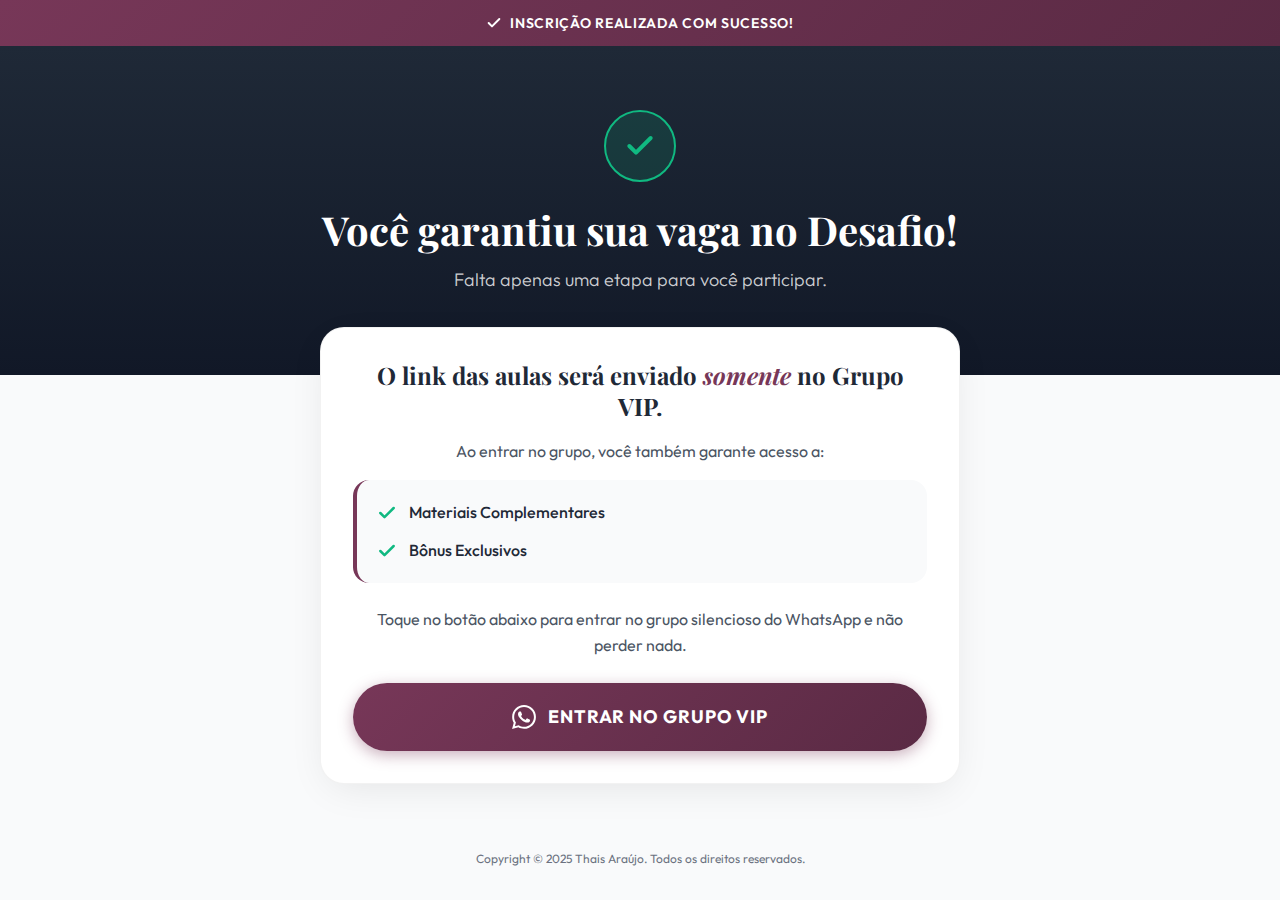
<file: pagina-obrigado.html>
<!DOCTYPE html>
<html lang="pt-BR">
<head>
  <meta charset="UTF-8">
  <meta name="viewport" content="width=device-width,initial-scale=1">
  <meta name="robots" content="noindex,nofollow">
  <title>Inscrição Confirmada - Desafio Thais Araújo</title>
  <meta name="description" content="Confirme sua inscrição e entre no grupo VIP para receber as aulas do desafio">

  <!-- Google Fonts - Outfit + Playfair Display (Design System) -->
  <link rel="preconnect" href="https://fonts.googleapis.com">
  <link rel="preconnect" href="https://fonts.gstatic.com" crossorigin>
  <link href="https://fonts.googleapis.com/css2?family=Outfit:wght@300;400;500;600;700&family=Playfair+Display:ital,wght@0,400;0,600;0,700;1,400&display=swap" rel="stylesheet">

  <style>
    /* ===== CSS Variables - Design System Seca Pança ===== */
    :root {
      /* Cores Principais */
      --color-primary: #773758;
      --color-primary-dark: #5A2A44;
      --color-secondary: #111827;
      --color-accent: #F59E0B;

      /* Cores de Texto */
      --color-text-main: #1F2937;
      --color-text-body: #4B5563;
      --color-text-muted: #6B7280;

      /* Cores de Interface */
      --color-background: #FFFFFF;
      --color-background-alt: #F9FAFB;
      --color-border: #E5E7EB;

      /* Cores Semânticas */
      --color-success: #10B981;

      /* Fontes */
      --font-display: 'Playfair Display', serif;
      --font-body: 'Outfit', sans-serif;
    }

    * {
      margin: 0;
      padding: 0;
      box-sizing: border-box;
    }

    body {
      font-family: var(--font-body);
      background: var(--color-background-alt);
      color: var(--color-text-main);
      min-height: 100vh;
      display: flex;
      flex-direction: column;
      line-height: 1.6;
    }

    /* Status Bar - Barra Superior com Gradiente */
    .status-bar {
      background: linear-gradient(135deg, var(--color-primary) 0%, var(--color-primary-dark) 100%);
      color: #fff;
      text-align: center;
      padding: 0.75rem 1rem;
      font-family: var(--font-body);
      font-weight: 600;
      font-size: 0.875rem;
      letter-spacing: 0.05em;
      display: flex;
      align-items: center;
      justify-content: center;
      gap: 0.5rem;
    }

    /* Hero Section - Fundo Escuro com Gradiente */
    .hero {
      background: linear-gradient(180deg, #1F2937 0%, var(--color-secondary) 100%);
      color: #fff;
      padding: 3rem 1rem 5rem;
      text-align: center;
    }

    .hero-content {
      max-width: 42rem;
      margin: 0 auto;
    }

    .icon-wrapper {
      width: 4.5rem;
      height: 4.5rem;
      margin: 0 auto 1.5rem;
      border-radius: 50%;
      background: rgba(16, 185, 129, 0.15);
      border: 2px solid var(--color-success);
      display: flex;
      align-items: center;
      justify-content: center;
    }

    .icon-check {
      color: var(--color-success);
    }

    .hero h1 {
      font-family: var(--font-display);
      font-size: 1.75rem;
      font-weight: 700;
      line-height: 1.2;
      margin-bottom: 0.75rem;
    }

    .hero-subtitle {
      font-family: var(--font-body);
      color: rgba(255, 255, 255, 0.8);
      font-size: 1rem;
      font-weight: 300;
      line-height: 1.6;
    }

    /* Main Content */
    .main-container {
      max-width: 42rem;
      margin: 0 auto;
      padding: 0 1rem;
      width: 100%;
    }

    .card {
      background: var(--color-background);
      border-radius: 1.5rem;
      border: 1px solid rgba(0, 0, 0, 0.05);
      box-shadow: 0 10px 40px -10px rgba(0, 0, 0, 0.1);
      padding: 1.5rem;
      margin-top: -3rem;
      position: relative;
    }

    .card h2 {
      font-family: var(--font-display);
      font-size: 1.25rem;
      font-weight: 700;
      text-align: center;
      margin-bottom: 1rem;
      line-height: 1.3;
      color: var(--color-text-main);
    }

    .highlight {
      color: var(--color-primary);
      font-style: italic;
    }

    .card-text {
      font-family: var(--font-body);
      color: var(--color-text-body);
      text-align: center;
      margin-bottom: 1rem;
      font-size: 0.9375rem;
      line-height: 1.6;
    }

    /* Benefits Box */
    .benefits-box {
      background: var(--color-background-alt);
      border-radius: 1rem;
      padding: 1.25rem;
      margin-bottom: 1.5rem;
      border-left: 4px solid var(--color-primary);
    }

    .benefit-item {
      display: flex;
      align-items: center;
      gap: 0.75rem;
      font-family: var(--font-body);
      font-weight: 500;
      font-size: 0.9375rem;
      color: var(--color-text-main);
      margin-bottom: 0.75rem;
    }

    .benefit-item:last-child {
      margin-bottom: 0;
    }

    .benefit-item svg {
      color: var(--color-success);
      flex-shrink: 0;
    }

    .card-footer-text {
      font-family: var(--font-body);
      color: var(--color-text-body);
      text-align: center;
      font-size: 0.9375rem;
      line-height: 1.6;
      margin-bottom: 1.5rem;
    }

    /* CTA Button - Design System Style */
    .cta-button {
      display: flex;
      align-items: center;
      justify-content: center;
      gap: 0.75rem;
      background: linear-gradient(135deg, var(--color-primary) 0%, var(--color-primary-dark) 100%);
      color: #fff;
      font-family: var(--font-body);
      font-weight: 700;
      font-size: 1rem;
      letter-spacing: 0.05em;
      text-transform: uppercase;
      padding: 1.25rem 2rem;
      border-radius: 50px;
      text-decoration: none;
      box-shadow: 0 4px 15px rgba(119, 55, 88, 0.4);
      transition: all 0.4s cubic-bezier(0.16, 1, 0.3, 1);
      -webkit-tap-highlight-color: transparent;
      animation: pulse 2s infinite;
    }

    .cta-button:hover {
      transform: translateY(-3px) scale(1.02);
      box-shadow: 0 10px 25px rgba(119, 55, 88, 0.6);
    }

    .cta-button:active {
      transform: translateY(0) scale(1);
      box-shadow: 0 4px 15px rgba(119, 55, 88, 0.4);
    }

    @keyframes pulse {
      0%, 100% { box-shadow: 0 4px 15px rgba(119, 55, 88, 0.4); }
      50% { box-shadow: 0 4px 30px rgba(119, 55, 88, 0.8); }
    }

    /* Footer */
    footer {
      margin-top: auto;
      padding: 2rem 1rem;
      text-align: center;
      font-family: var(--font-body);
      font-size: 0.75rem;
      color: var(--color-text-muted);
    }

    /* Responsive - Desktop */
    @media (min-width: 768px) {
      .hero {
        padding: 4rem 1rem 5rem;
      }

      .hero h1 {
        font-size: clamp(1.75rem, 4vw, 2.5rem);
      }

      .hero-subtitle {
        font-size: 1.125rem;
      }

      .card {
        padding: 2rem;
      }

      .card h2 {
        font-size: 1.5rem;
      }

      .card-text,
      .card-footer-text,
      .benefit-item {
        font-size: 1rem;
      }

      .cta-button {
        font-size: 1.125rem;
        padding: 1.25rem 2.5rem;
      }
    }
  </style>
</head>
<body>
  <!-- Status Bar -->
  <div class="status-bar">
    <svg width="16" height="16" viewBox="0 0 24 24" fill="none" stroke="currentColor" stroke-width="3" stroke-linecap="round" stroke-linejoin="round" aria-hidden="true">
      <polyline points="20 6 9 17 4 12"/>
    </svg>
    INSCRIÇÃO REALIZADA COM SUCESSO!
  </div>

  <!-- Hero Section -->
  <header class="hero">
    <div class="hero-content">
      <div class="icon-wrapper">
        <svg class="icon-check" width="32" height="32" viewBox="0 0 24 24" fill="none" stroke="currentColor" stroke-width="3" stroke-linecap="round" stroke-linejoin="round" aria-hidden="true">
          <polyline points="20 6 9 17 4 12"/>
        </svg>
      </div>
      <h1>Você garantiu sua vaga no Desafio!</h1>
      <p class="hero-subtitle">Falta apenas uma etapa para você participar.</p>
    </div>
  </header>

  <!-- Card Principal -->
  <div class="main-container">
    <main class="card">
      <h2>O link das aulas será enviado <span class="highlight">somente</span> no Grupo VIP.</h2>

      <p class="card-text">Ao entrar no grupo, você também garante acesso a:</p>

      <!-- Benefícios -->
      <div class="benefits-box">
        <div class="benefit-item">
          <svg width="20" height="20" viewBox="0 0 24 24" fill="none" stroke="currentColor" stroke-width="3" stroke-linecap="round" stroke-linejoin="round" aria-hidden="true">
            <polyline points="20 6 9 17 4 12"/>
          </svg>
          <span>Materiais Complementares</span>
        </div>
        <div class="benefit-item">
          <svg width="20" height="20" viewBox="0 0 24 24" fill="none" stroke="currentColor" stroke-width="3" stroke-linecap="round" stroke-linejoin="round" aria-hidden="true">
            <polyline points="20 6 9 17 4 12"/>
          </svg>
          <span>Bônus Exclusivos</span>
        </div>
      </div>

      <p class="card-footer-text">Toque no botão abaixo para entrar no grupo silencioso do WhatsApp e não perder nada.</p>

      <!-- CTA Button -->
      <a href="https://sndflw.com/i/qs33TjULHxEWUKcMjf9p" class="cta-button" target="_blank" rel="noopener">
        <svg width="24" height="24" viewBox="0 0 24 24" fill="currentColor" aria-hidden="true">
          <path d="M.057 24l1.687-6.163c-1.041-1.804-1.588-3.849-1.587-5.946.003-6.556 5.338-11.891 11.893-11.891 3.181.001 6.167 1.24 8.413 3.488 2.245 2.248 3.481 5.236 3.48 8.414-.003 6.557-5.338 11.892-11.893 11.892-1.99-.001-3.951-.5-5.688-1.448l-6.305 1.654zm6.597-3.807c1.676.995 3.276 1.591 5.392 1.592 5.448 0 9.886-4.434 9.889-9.885.002-5.462-4.415-9.89-9.881-9.892-5.452 0-9.887 4.434-9.889 9.884-.001 2.225.651 3.891 1.746 5.634l-.999 3.648 3.742-.981zm11.387-5.464c-.074-.124-.272-.198-.57-.347-.297-.149-1.758-.868-2.031-.967-.272-.099-.47-.149-.669.149-.198.297-.768.967-.941 1.165-.173.198-.347.223-.644.074-.297-.149-1.255-.463-2.39-1.475-.883-.788-1.48-1.761-1.653-2.059-.173-.297-.018-.458.13-.606.134-.133.298-.347.446-.521.151-.172.2-.296.3-.495.099-.198.05-.372-.025-.521-.075-.148-.669-1.611-.916-2.206-.242-.579-.487-.501-.669-.51l-.57-.01c-.198 0-.52.074-.792.372-.272.297-1.04 1.016-1.04 2.479 0 1.462 1.065 2.875 1.213 3.074.149.198 2.095 3.2 5.076 4.487.709.306 1.263.489 1.694.626.712.226 1.36.194 1.872.118.571-.085 1.758-.719 2.006-1.413.248-.695.248-1.29.173-1.414z"/>
        </svg>
        ENTRAR NO GRUPO VIP
      </a>
    </main>
  </div>

  <footer>
    <p>Copyright © 2025 Thais Araújo. Todos os direitos reservados.</p>
  </footer>
</body>
</html>
</file>
